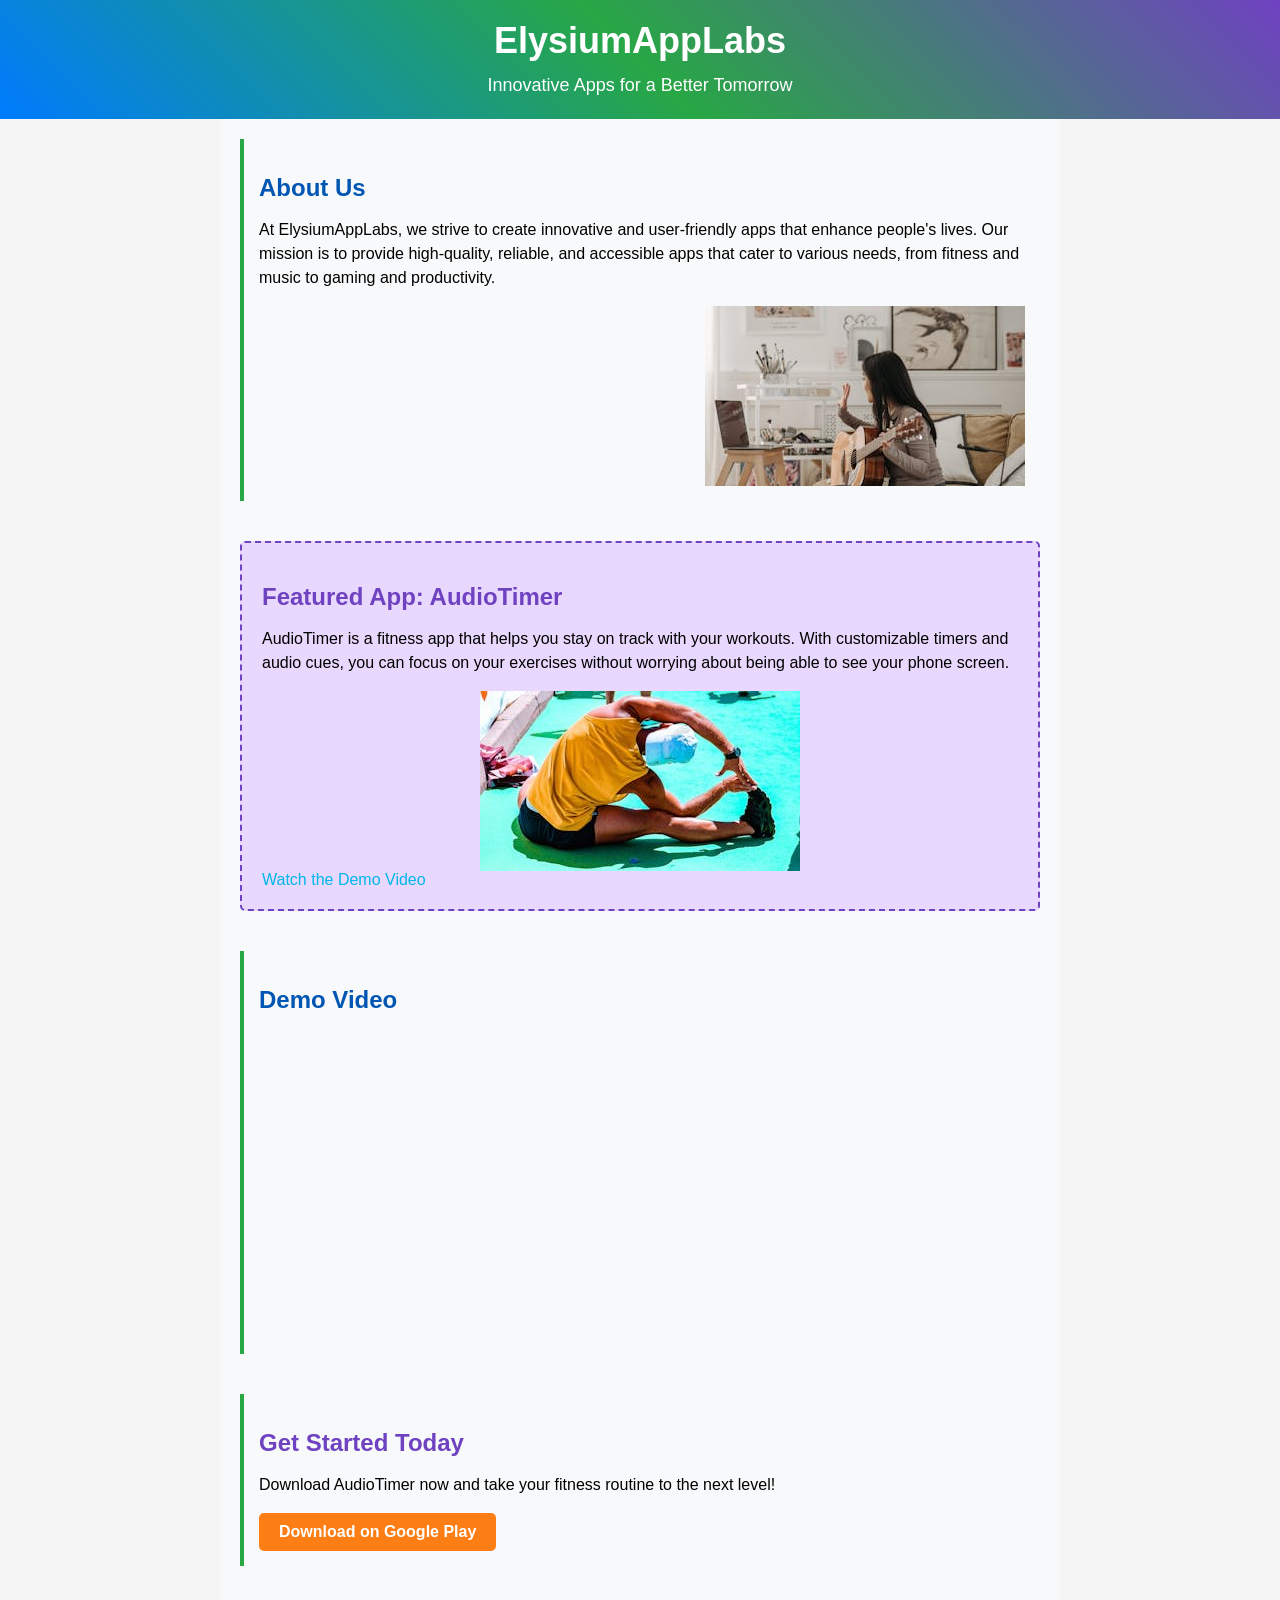
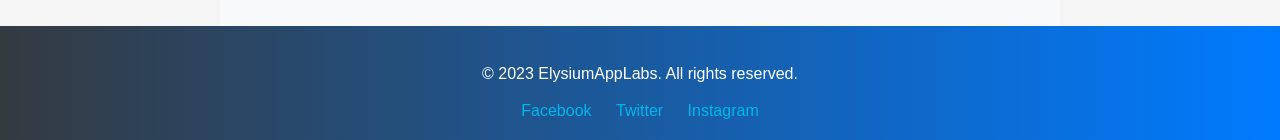
<file: index.html>
<!DOCTYPE html>
<html lang="en">
<head>
    <meta charset="UTF-8">
    <meta name="viewport" content="width=device-width, initial-scale=1.0">
    <title>ElysiumAppLabs - Innovative Apps for a Better Tomorrow</title>
    <link rel="stylesheet" href="styles.css">
</head>
<body>
    <header>
        <h1>ElysiumAppLabs</h1>
        <p>Innovative Apps for a Better Tomorrow</p>
    </header>
    <main>
        <section id="about">
            <h2>About Us</h2>
            <p>At ElysiumAppLabs, we strive to create innovative and user-friendly apps that enhance people's lives. Our mission is to provide high-quality, reliable, and accessible apps that cater to various needs, from fitness and music to gaming and productivity.</p>
            <!-- Musician image (right-aligned) -->
            <img src="guitarist.jpg" alt="A musician playing a guitar in a cozy room with art supplies and a laptop in the background" style="max-width: 100%; height: auto; display: block; margin-left: auto; margin-right: 0;">
        </section>
        <section id="featured-app">
            <h2>Featured App: AudioTimer</h2>
            <p>AudioTimer is a fitness app that helps you stay on track with your workouts. With customizable timers and audio cues, you can focus on your exercises without worrying about being able to see your phone screen.</p>
            <!-- Athlete stretching image (centered) -->
            <img src="stretch.jpg" alt="An athlete in a yellow tank top performing a sprinter's stretch on a turquoise surface" style="max-width: 100%; height: auto; display: block; margin-left: auto; margin-right: auto;">
            <a href="https://youtu.be/tO20BYgdVaA" target="_blank">Watch the Demo Video</a>
        </section>   <!-- ← properly close the section here -->

        <section id="video-demo">
        <h2>Demo Video</h2>
        <iframe width="560" height="315" 
        src="https://www.youtube.com/embed/tO20BYgdVaA" 
        title="AudioTimer Demo" 
        frameborder="0" 
        allow="accelerometer; autoplay; clipboard-write; encrypted-media; gyroscope; picture-in-picture" 
        allowfullscreen
        referrerpolicy="no-referrer-when-downgrade"></iframe>
            
        </section>
        <section id="call-to-action">
            <h2>Get Started Today</h2>
            <p>Download AudioTimer now and take your fitness routine to the next level!</p>
            <a href="https://play.google.com/store/apps/details?id=com.elysiumapplabs.audiotimer" target="_blank">Download on Google Play</a>
        </section>
    </main>
    <footer>
        <p>© 2023 ElysiumAppLabs. All rights reserved.</p>
        <ul>
            <li><a href="https://www.facebook.com/elysiumapplabs">Facebook</a></li>
            <li><a href="https://www.twitter.com/elysiumapplabs">Twitter</a></li>
            <li><a href="https://www.instagram.com/elysiumapplabs">Instagram</a></li>
        </ul>
    </footer>
</body>
</html>
</file>
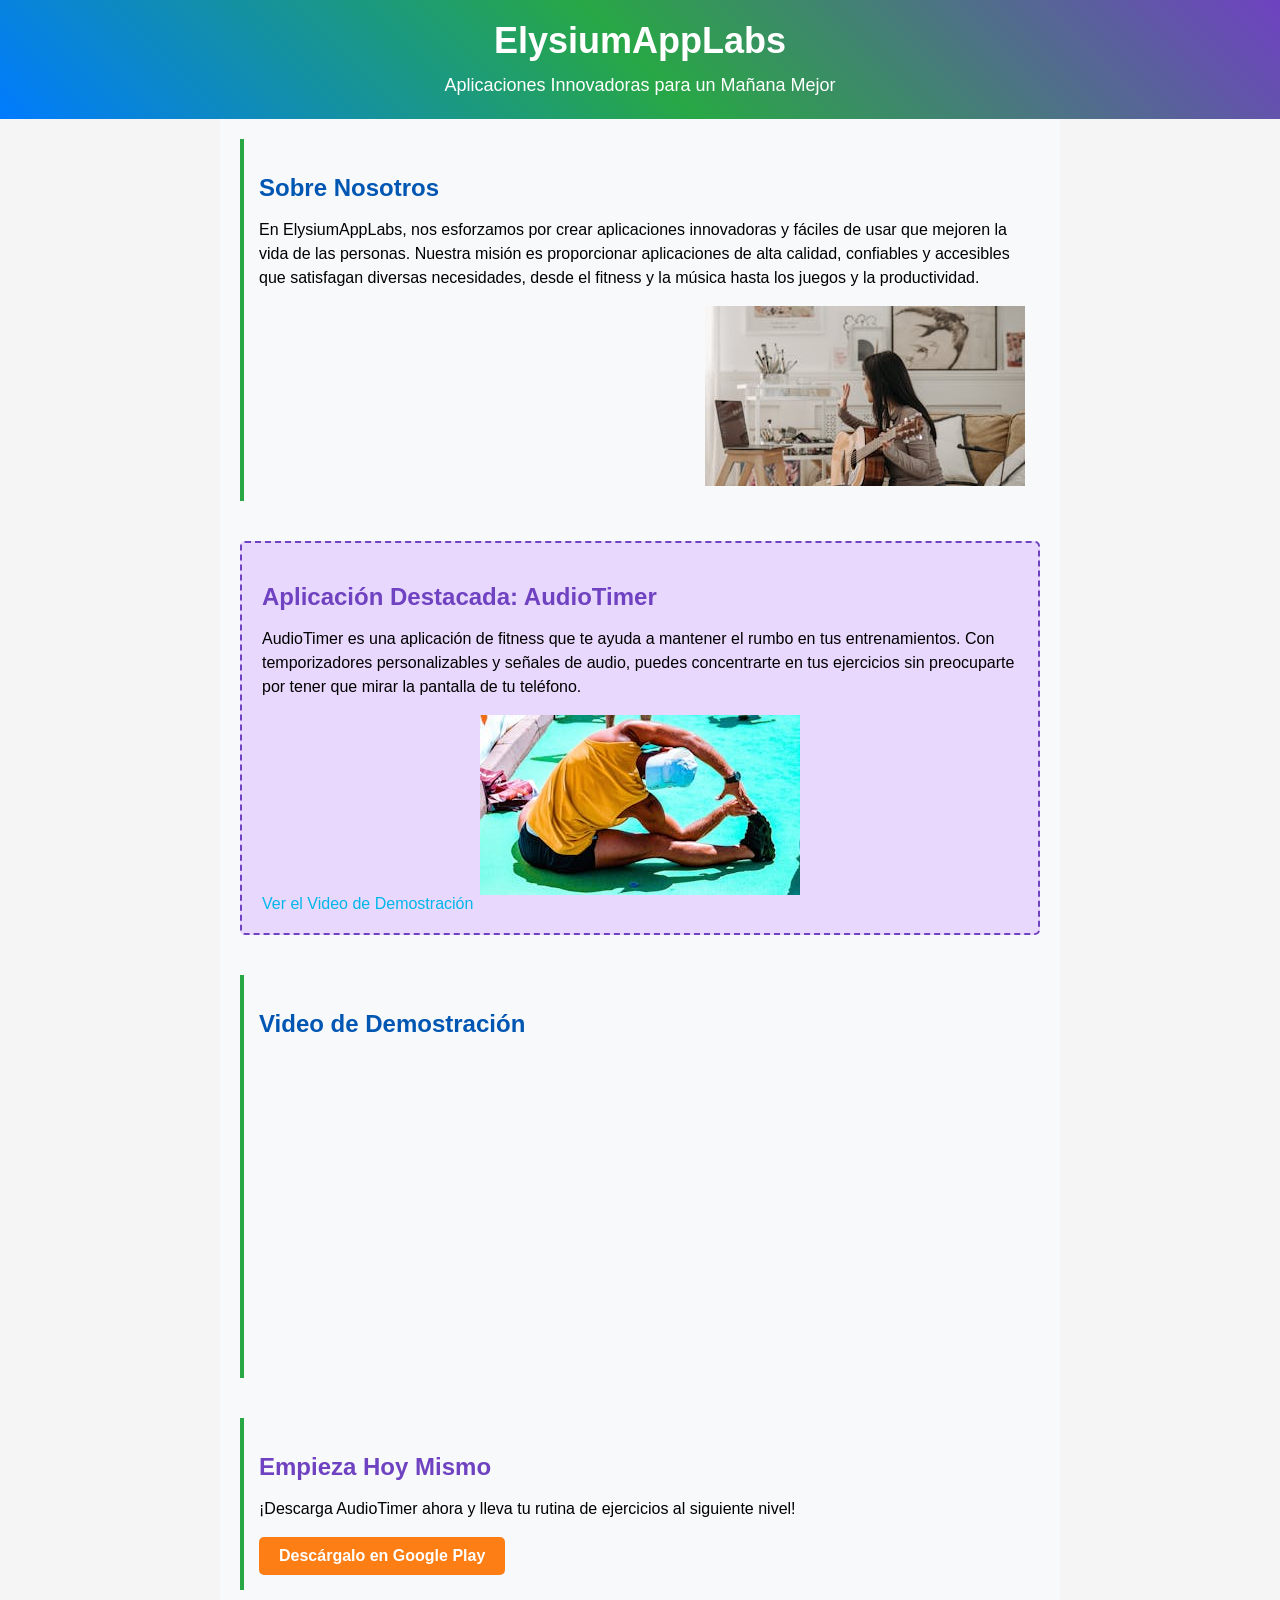
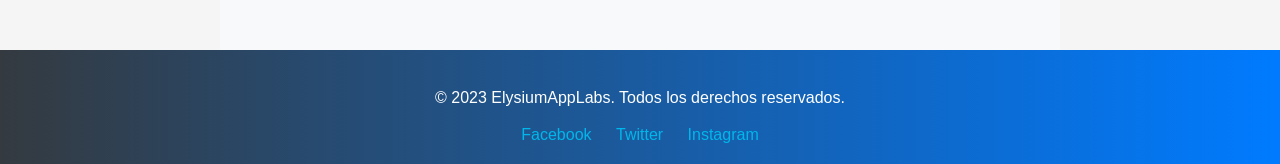
<file: es/index.html>
<!DOCTYPE html>
<html lang="es">
<head>
    <meta charset="UTF-8">
    <meta name="viewport" content="width=device-width, initial-scale=1.0">
    <title>ElysiumAppLabs - Aplicaciones Innovadoras para un Mañana Mejor</title>
    <link rel="stylesheet" href="/styles.css">
</head>
<body>
    <header>
        <h1>ElysiumAppLabs</h1>
        <p>Aplicaciones Innovadoras para un Mañana Mejor</p>
    </header>
    <main>
        <section id="about">
            <h2>Sobre Nosotros</h2>
            <p>En ElysiumAppLabs, nos esforzamos por crear aplicaciones innovadoras y fáciles de usar que mejoren la vida de las personas. Nuestra misión es proporcionar aplicaciones de alta calidad, confiables y accesibles que satisfagan diversas necesidades, desde el fitness y la música hasta los juegos y la productividad.</p>
            <img src="/guitarist.jpg" alt="Un músico tocando la guitarra en una habitación acogedora con materiales de arte y una computadora portátil de fondo" style="max-width: 100%; height: auto; display: block; margin-left: auto; margin-right: 0;">
        </section>
        <section id="featured-app">
            <h2>Aplicación Destacada: AudioTimer</h2>
            <p>AudioTimer es una aplicación de fitness que te ayuda a mantener el rumbo en tus entrenamientos. Con temporizadores personalizables y señales de audio, puedes concentrarte en tus ejercicios sin preocuparte por tener que mirar la pantalla de tu teléfono.</p>
            <img src="/stretch.jpg" alt="Un atleta con una camiseta amarilla sin mangas realizando un estiramiento de velocista sobre una superficie turquesa" style="max-width: 100%; height: auto; display: block; margin-left: auto; margin-right: auto;">
            <a href="https://youtu.be/tO20BYgdVaA" target="_blank">Ver el Video de Demostración</a>
        </section>

        <section id="video-demo">
        <h2>Video de Demostración</h2>
        <iframe width="560" height="315" 
        src="https://www.youtube.com/embed/tO20BYgdVaA" 
        title="AudioTimer Demo" 
        frameborder="0" 
        allow="accelerometer; autoplay; clipboard-write; encrypted-media; gyroscope; picture-in-picture" 
        allowfullscreen
        referrerpolicy="no-referrer-when-downgrade"></iframe>
            
        </section>
        <section id="call-to-action">
            <h2>Empieza Hoy Mismo</h2>
            <p>¡Descarga AudioTimer ahora y lleva tu rutina de ejercicios al siguiente nivel!</p>
            <a href="https://play.google.com/store/apps/details?id=com.elysiumapplabs.audiotimer" target="_blank">Descárgalo en Google Play</a>
        </section>
    </main>
    <footer>
        <p>© 2023 ElysiumAppLabs. Todos los derechos reservados.</p>
        <ul>
            <li><a href="https://www.facebook.com/elysiumapplabs">Facebook</a></li>
            <li><a href="https://www.twitter.com/elysiumapplabs">Twitter</a></li>
            <li><a href="https://www.instagram.com/elysiumapplabs">Instagram</a></li>
        </ul>
    </footer>
</body>
</html>
</file>
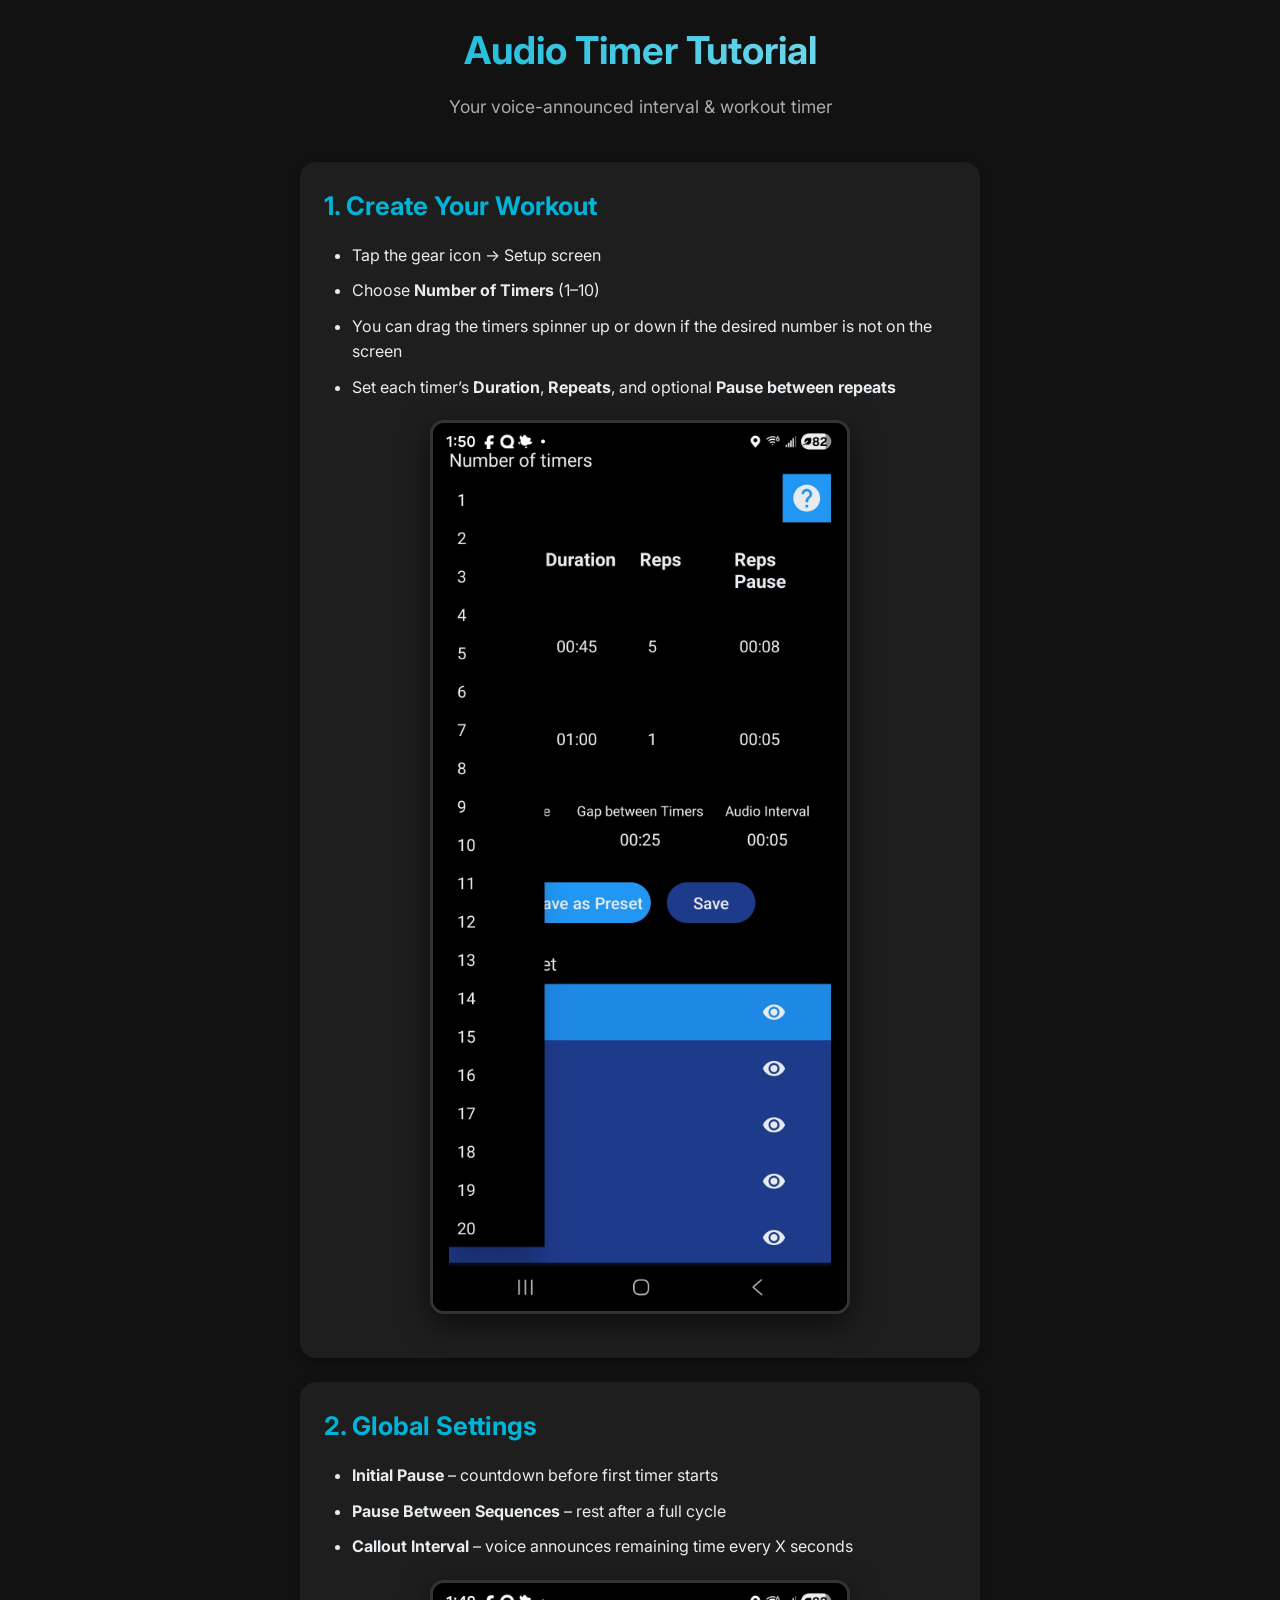
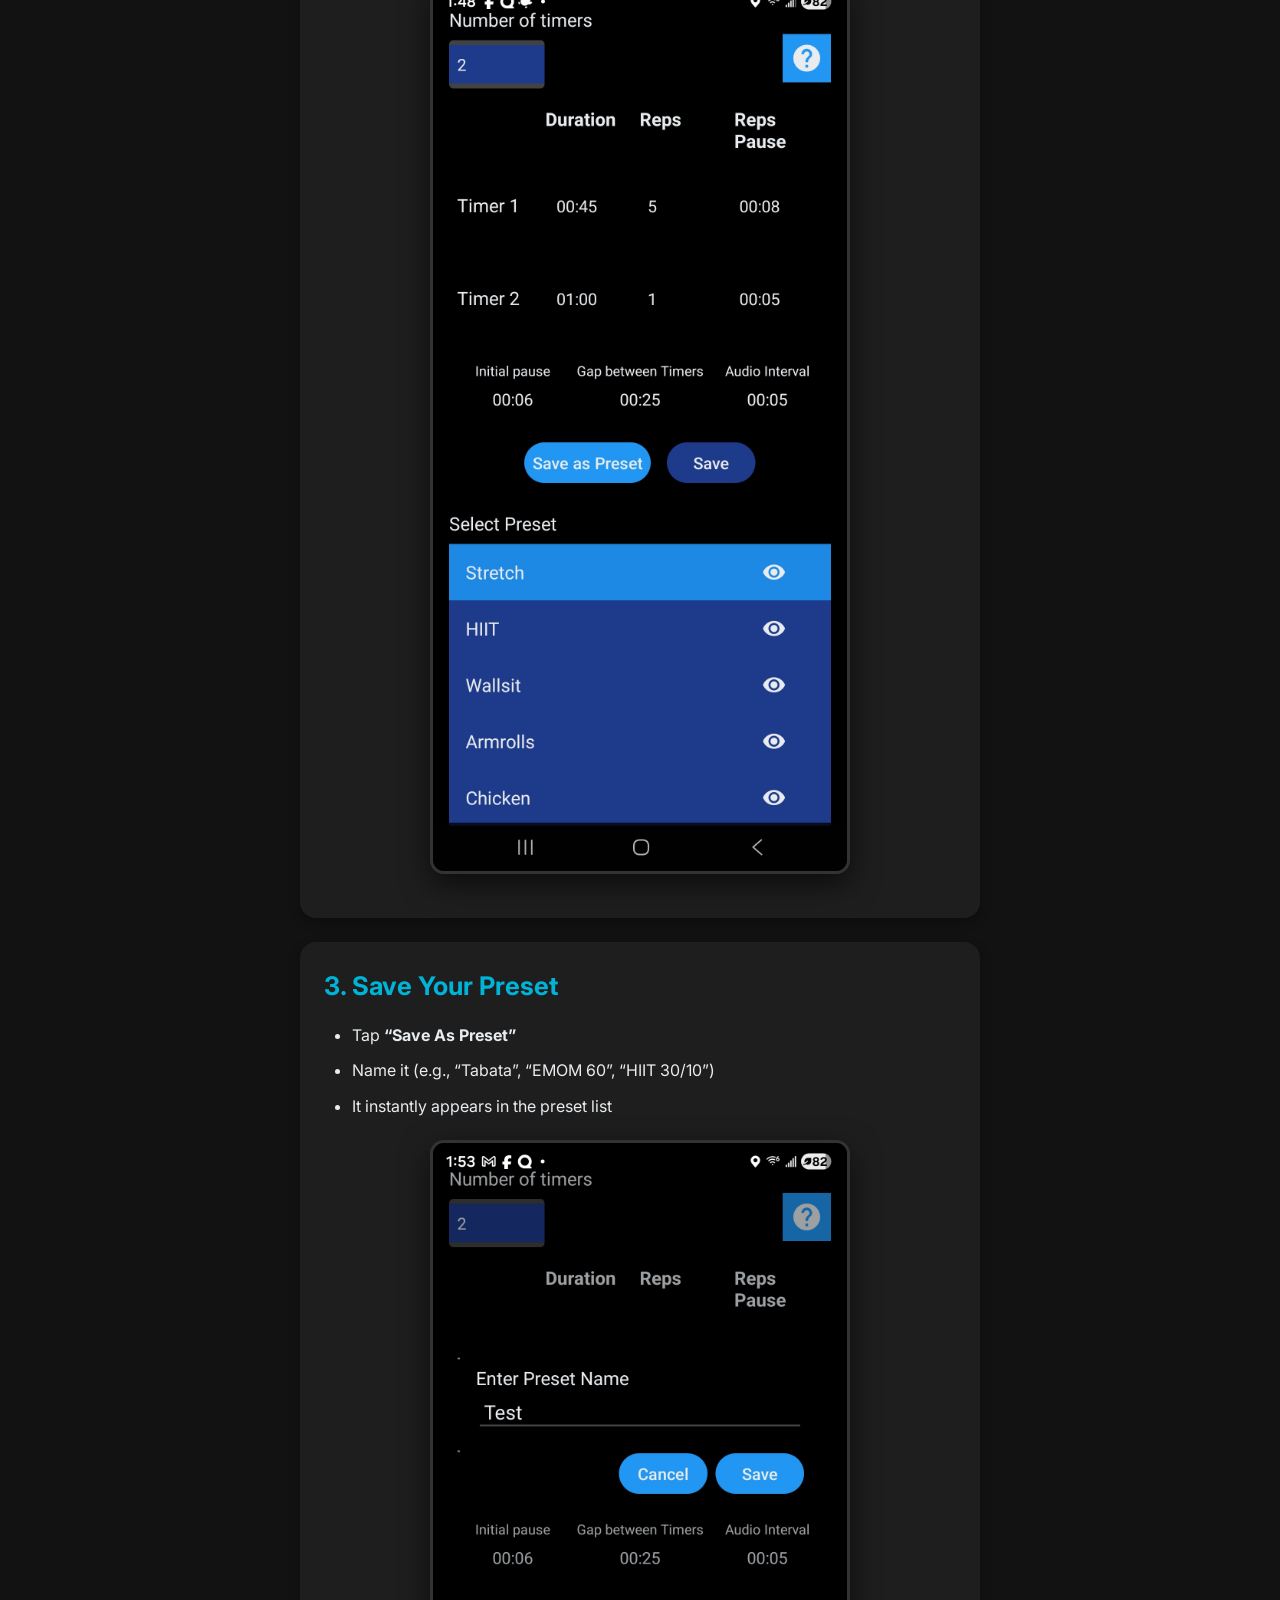
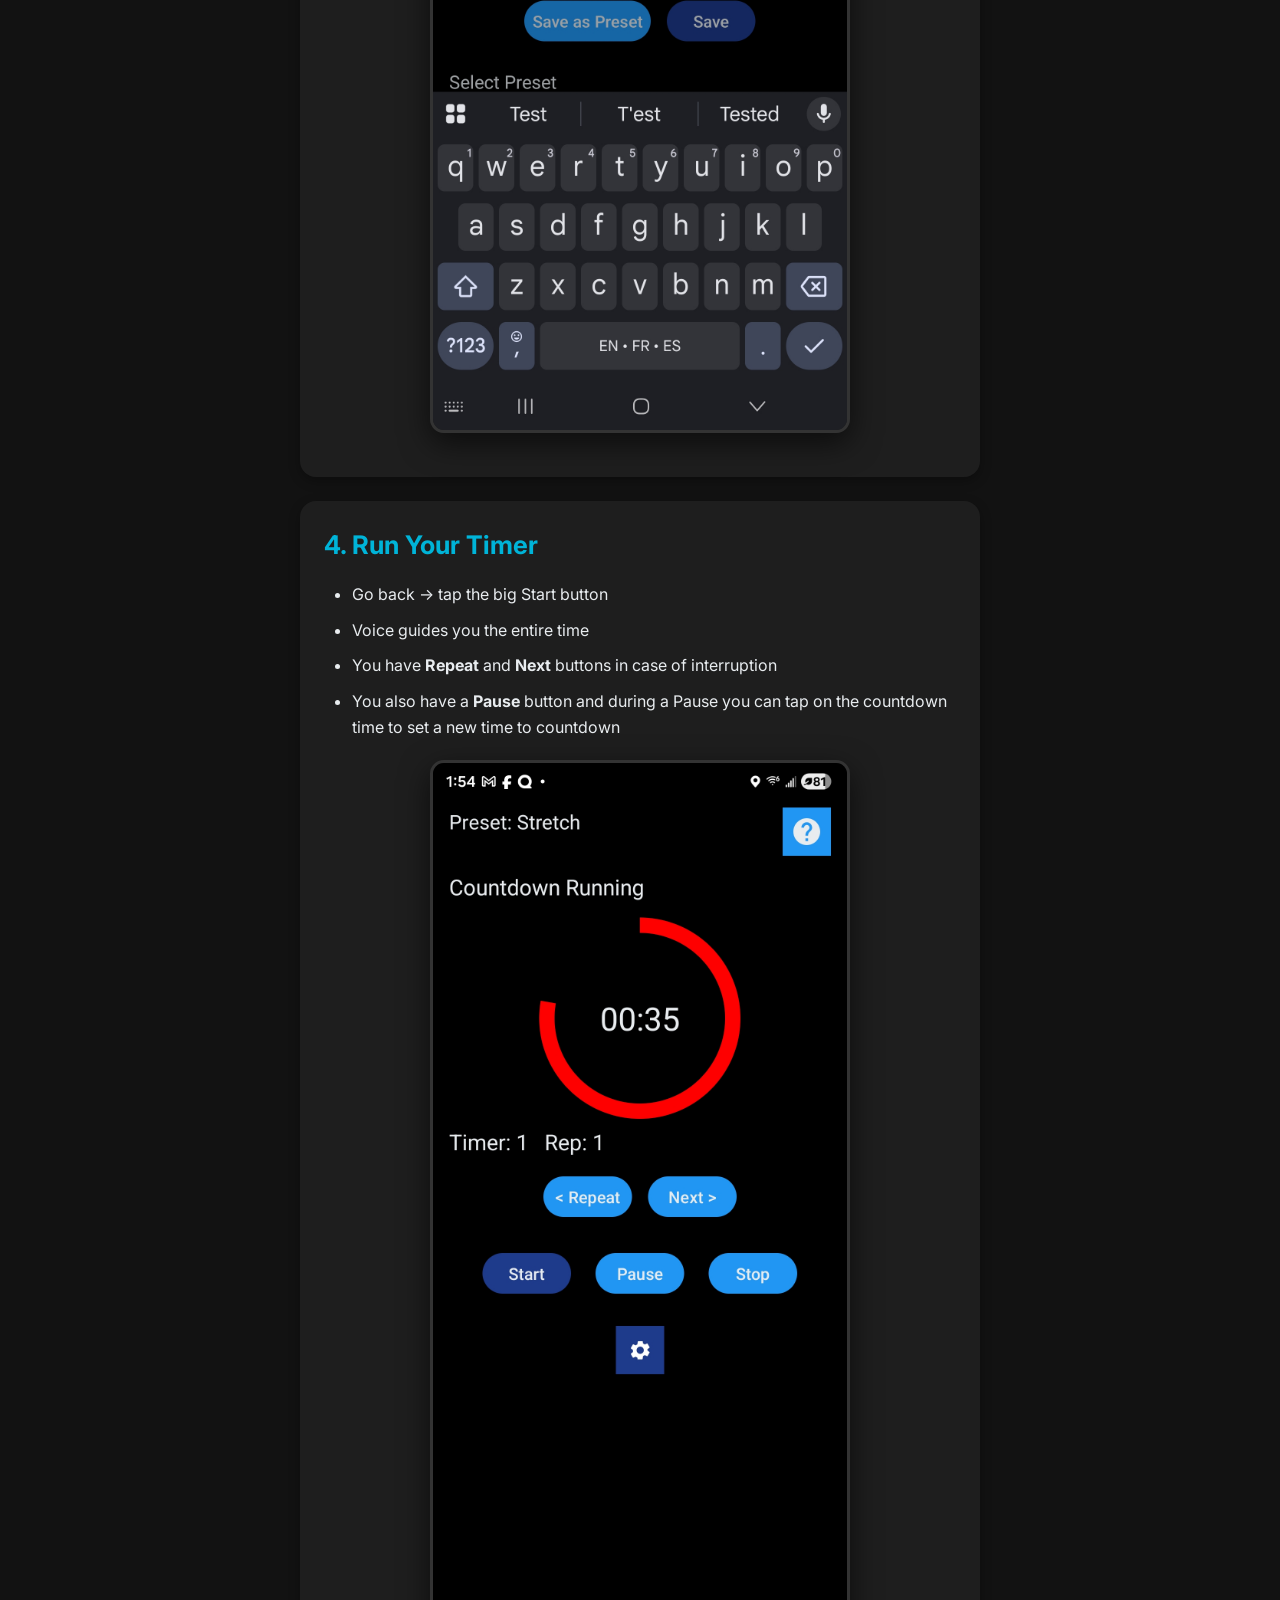
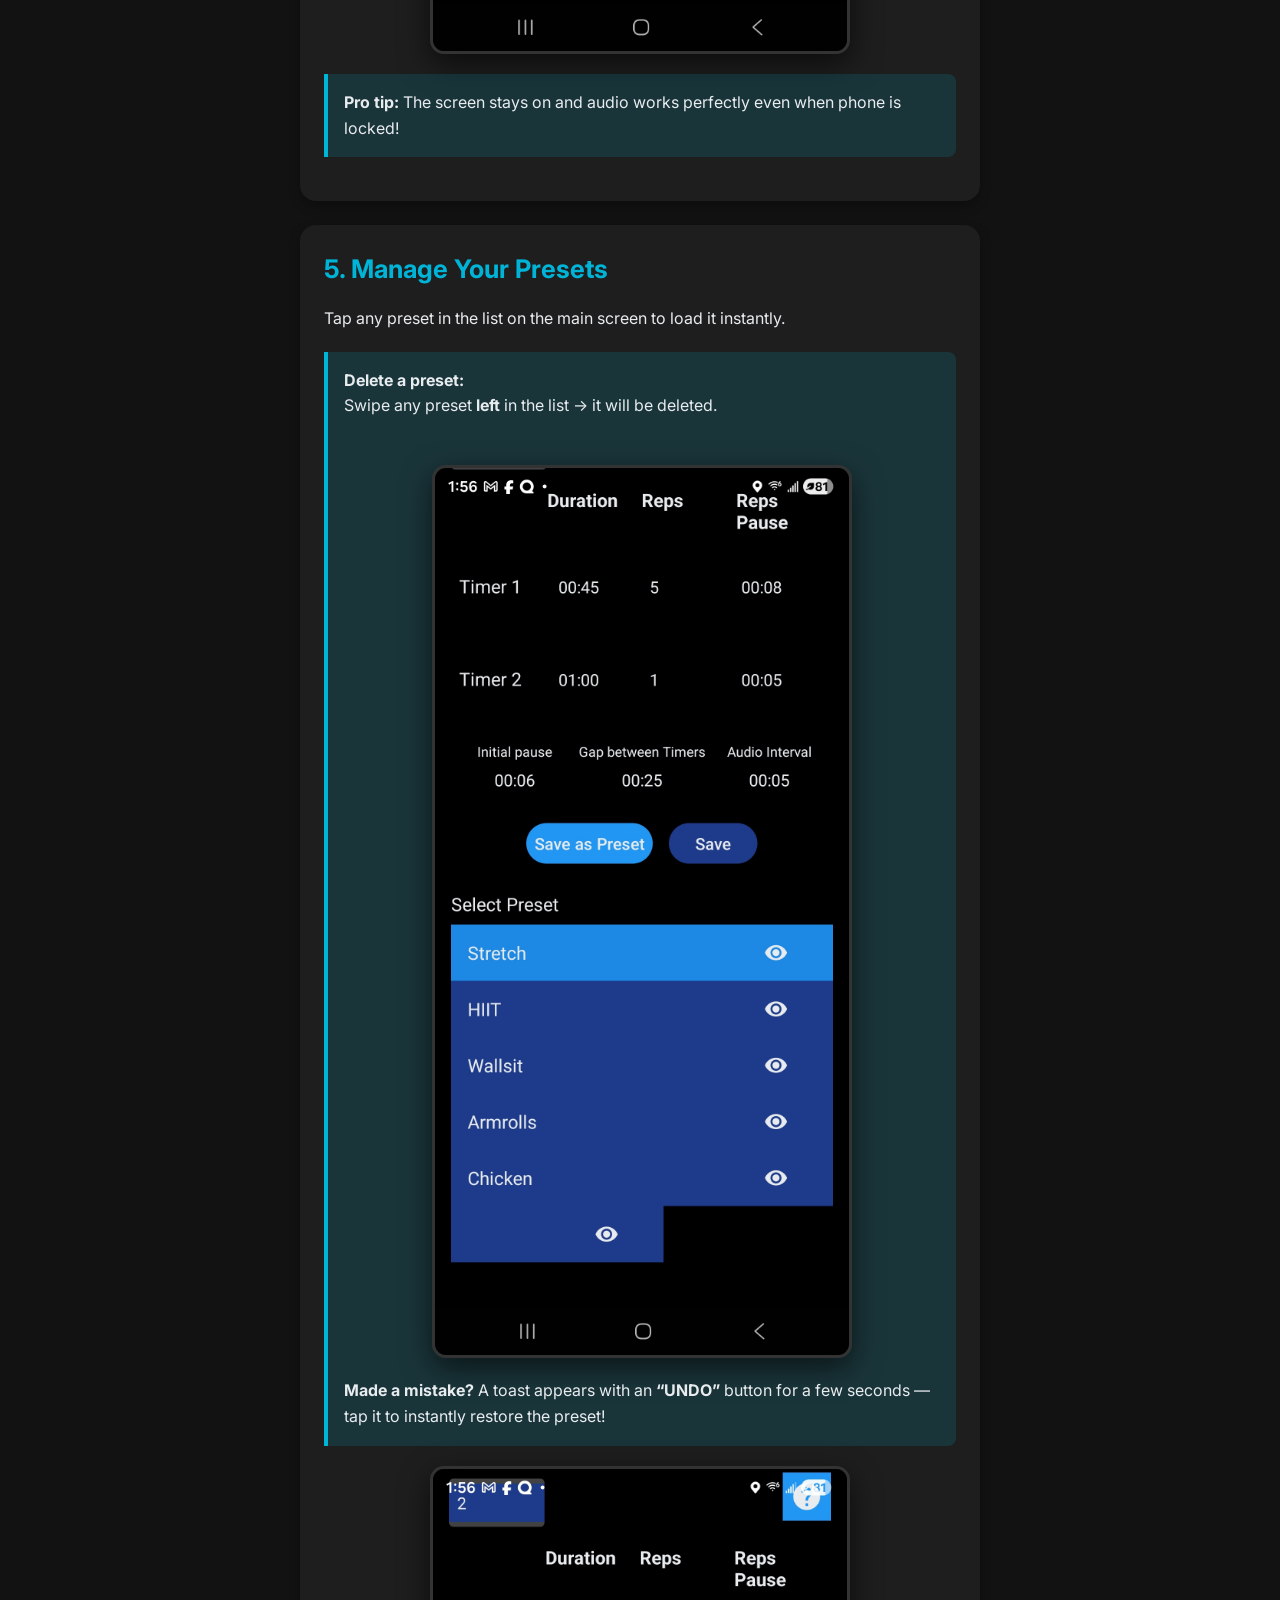
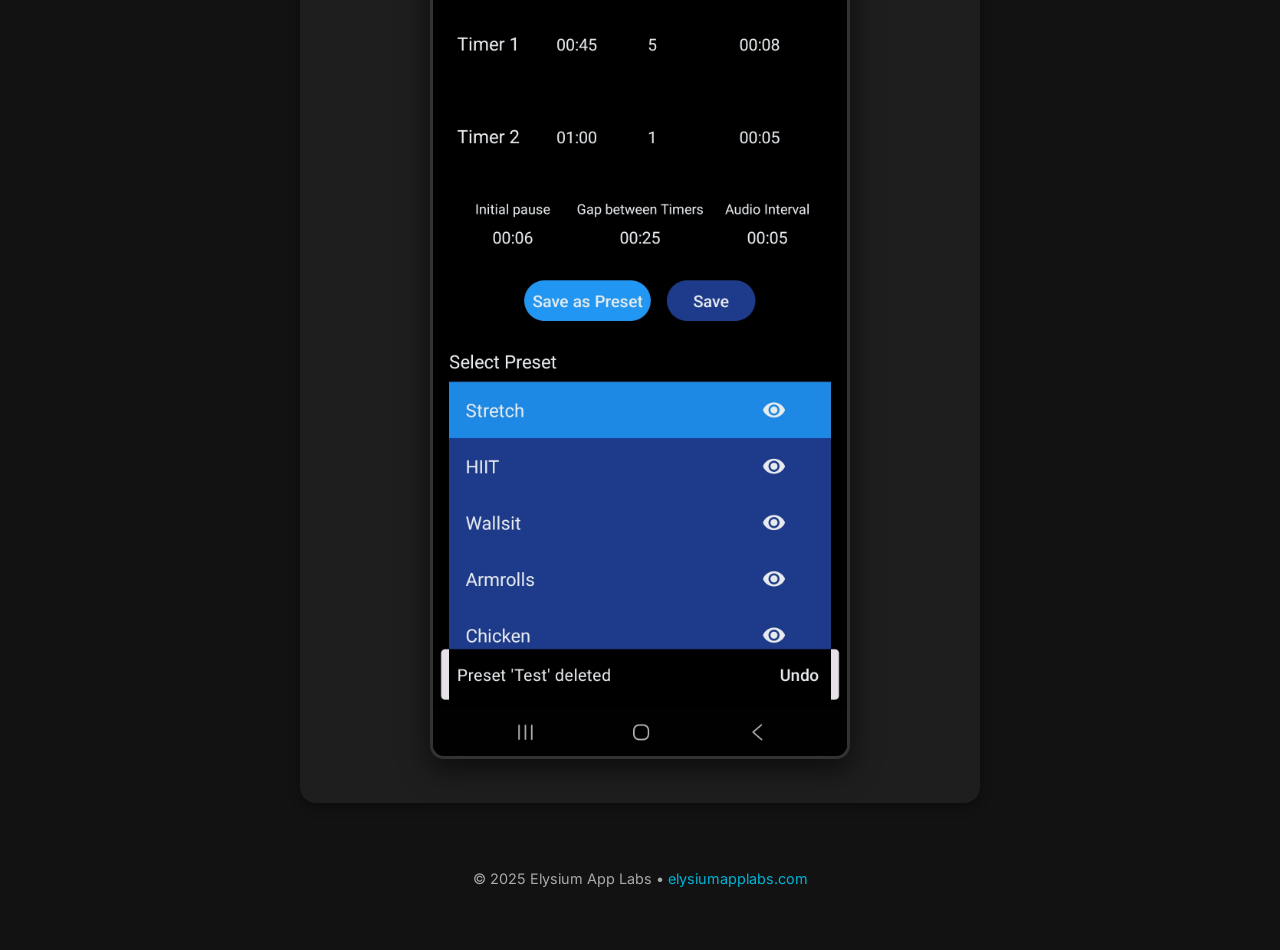
<file: tutorial.html>
<!DOCTYPE html>
<html lang="en">
<head>
    <meta charset="UTF-8">
    <meta name="viewport" content="width=device-width, initial-scale=1.0">
    <title>Audio Timer – How to Use</title>
    <meta name="description" content="Step-by-step guide for Audio Timer – the voice-announced workout & interval timer.">
    <link rel="stylesheet" href="https://fonts.googleapis.com/css2?family=Inter:wght@400;500;600;700&display=swap">
    <link rel="stylesheet" href="https://cdnjs.cloudflare.com/ajax/libs/font-awesome/6.5.0/css/all.min.css">
    <style>
        :root {
            --bg: #121212;
            --surface: #1e1e1e;
            --primary: #00b4d8;
            --text: #e8ecef;
            --text-muted: #aaaaaa;
        }
        * { margin:0; padding:0; box-sizing:border-box; }
        body {
            font-family: 'Inter', system-ui, sans-serif;
            background: var(--bg);
            color: var(--text);
            line-height: 1.6;
            padding: 20px 0;
        }
        .container {
            max-width: 720px;
            margin: 0 auto;
            padding: 0 20px;
        }
        header {
            text-align: center;
            margin-bottom: 40px;
        }
        h1 {
            font-size: 2.4rem;
            margin-bottom: 12px;
            background: linear-gradient(90deg, #00b4d8, #90e0ef);
            -webkit-background-clip: text;
            -webkit-text-fill-color: transparent;
        }
        .subtitle {
            font-size: 1.1rem;
            color: var(--text-muted);
        }
        section {
            background: var(--surface);
            border-radius: 16px;
            padding: 24px;
            margin-bottom: 24px;
            box-shadow: 0 4px 12px rgba(0,0,0,0.3);
        }
        h2 {
            font-size: 1.6rem;
            margin-bottom: 16px;
            color: var(--primary);
            display: flex;
            align-items: center;
            gap: 12px;
        }
        ul {
            padding-left: 28px;
            margin: 12px 0;
        }
        li {
            margin-bottom: 10px;
        }
        .screenshot {
            width: 100%;
            max-width: 420px;
            border-radius: 14px;
            border: 3px solid #333;
            display: block;
            margin: 20px auto;
            box-shadow: 0 10px 30px rgba(0,0,0,0.6);
        }
        .tip {
            background: rgba(0,180,216,0.15);
            border-left: 4px solid var(--primary);
            padding: 16px;
            border-radius: 0 8px 8px 0;
            margin: 20px 0;
        }
        footer {
            text-align: center;
            padding: 40px 0;
            color: var(--text-muted);
            font-size: 0.9rem;
        }
        a { color: var(--primary); text-decoration: none; }
        a:hover { text-decoration: underline; }
    </style>
</head>
<body>
<div class="container">

    <header>
        <h1>Audio Timer Tutorial</h1>
        <p class="subtitle">Your voice-announced interval & workout timer</p>
    </header>

    <!-- 1. Setup Screen -->
    <section>
        <h2>1. Create Your Workout</h2>
        <ul>
            <li>Tap the gear icon → Setup screen</li>
            <li>Choose <strong>Number of Timers</strong> (1–10)</li>
            <li>You can drag the timers spinner up or down if the desired number is not on the screen</li>
            <li>Set each timer’s <strong>Duration</strong>, <strong>Repeats</strong>, and optional <strong>Pause between repeats</strong></li>
        </ul>
        <img src="images/screenshot-setup.jpg" alt="Setup screen with timers" class="screenshot">
    </section>

    <!-- 2. Global Settings -->
    <section>
        <h2>2. Global Settings</h2>
        <ul>
            <li><strong>Initial Pause</strong> – countdown before first timer starts</li>
            <li><strong>Pause Between Sequences</strong> – rest after a full cycle</li>
            <li><strong>Callout Interval</strong> – voice announces remaining time every X seconds</li>
        </ul>
        <img src="images/screenshot-global-settings.jpg" alt="Global settings section" class="screenshot">
    </section>

    <!-- 3. Saving Presets -->
    <section>
        <h2>3. Save Your Preset</h2>
        <ul>
            <li>Tap <strong>“Save As Preset”</strong></li>
            <li>Name it (e.g., “Tabata”, “EMOM 60”, “HIIT 30/10”)</li>
            <li>It instantly appears in the preset list</li>
        </ul>
        <img src="images/screenshot-save-preset.jpg" alt="Saving a preset" class="screenshot">
    </section>

    <!-- 4. Main Screen & Running -->
    <section>
        <h2>4. Run Your Timer</h2>
        <ul>
            <li>Go back → tap the big Start button</li>
            <li>Voice guides you the entire time</li>
            <li>You have <strong>Repeat</strong> and <strong>Next</strong> buttons in case of interruption</li>
            <li>You also have a <strong>Pause</strong> button and during a Pause you can tap on the countdown time to set a new time to countdown</li>
        </ul>
        <img src="images/screenshot-main-running.jpg" alt="Main screen while timer is running" class="screenshot">
        <div class="tip">
            <strong>Pro tip:</strong> The screen stays on and audio works perfectly even when phone is locked!
        </div>
    </section>

 <!-- 5. Preset List & Management -->
<section>
    <h2>5. Manage Your Presets</h2>
    <p>Tap any preset in the list on the main screen to load it instantly.</p>
    
    

    <div class="tip">
        <strong>Delete a preset:</strong><br>
        Swipe any preset <strong>left</strong> in the list → it will be deleted.<br><br>
        <img src="images/screenshot-preset-left.jpg" alt="List of saved presets" class="screenshot">
        <strong>Made a mistake?</strong> A toast appears with an <strong>“UNDO”</strong> button for a few seconds — tap it to instantly restore the preset!
    </div>
        <img src="images/screenshot-delete-undo.jpg" alt="Swipe to delete and undo toast" class="screenshot">
</section>

    <footer>
        © 2025 Elysium App Labs • <a href="https://elysiumapplabs.com">elysiumapplabs.com</a>
    </footer>

</div>
</body>
</html>
</file>
<file: styles.css>
body {
    font-family: 'Open Sans', sans-serif;
    margin: 0;
    padding: 0;
    background-color: #f5f5f5;
}

header {
    background: linear-gradient(45deg, #007bff, #28a745, #6f42c1);
    color: #fff;
    padding: 20px;
    text-align: center;
}

header h1 {
    margin: 0;
    font-size: 36px;
}

header p {
    margin: 10px 0 0;
    font-size: 18px;
}

main {
    background-color: #f8f9fa;
    max-width: 800px;
    margin: 0 auto;
    padding: 20px;
}

section {
    margin-bottom: 40px;
    padding: 15px;
    border-left: 4px solid #28a745; /* Green border for sections */
}

/* Alternating heading colors */
section:nth-child(odd) h2 {
    color: #0056b3; /* Blue for odd sections */
}

section:nth-child(even) h2 {
    color: #6f42c1; /* Purple for even sections */
}

h2 {
    font-size: 24px;
    margin-bottom: 10px;
}

p {
    font-size: 16px;
    line-height: 1.5;
}

a {
    color: #00b7eb; /* Brighter blue for links */
    text-decoration: none;
}

a:hover {
    color: #6f42c1; /* Purple on hover */
    text-decoration: underline;
}

#featured-app {
    background-color: #e9d8fd; /* Soft purple background */
    padding: 20px;
    border-radius: 5px;
    border: 2px dashed #6f42c1; /* Dashed purple border */
}

#call-to-action a {
    display: inline-block;
    background-color: #fd7e14; /* Orange button */
    color: #fff;
    padding: 10px 20px;
    border-radius: 5px;
    text-decoration: none;
    font-weight: bold;
    transition: background-color 0.3s ease;
}

#call-to-action a:hover {
    background-color: #e83e8c; /* Pink on hover */
    text-decoration: none;
}

iframe {
    display: block;
    margin: 0 auto;
    border: none;
}

footer {
    background: linear-gradient(to right, #343a40, #007bff);
    color: #fff;
    padding: 20px;
    text-align: center;
}

footer ul {
    list-style: none;
    margin: 0;
    padding: 0;
}

footer li {
    display: inline-block;
    margin: 0 10px;
}
</file>
